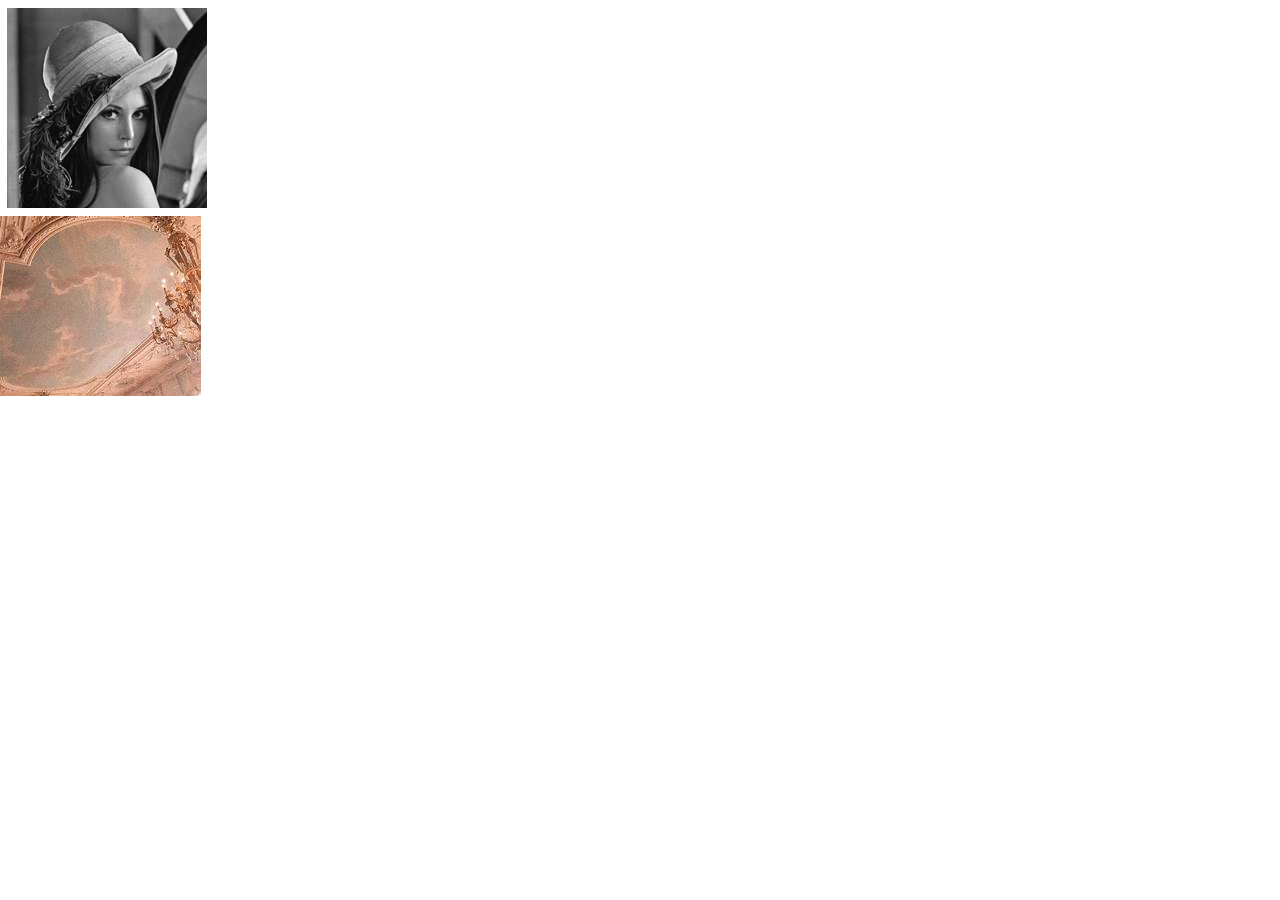
<file: Position/index.html>
<!DOCTYPE html>
<html lang="en">
<head>
    <meta charset="UTF-8">
    <meta name="viewport" content="width=device-width, initial-scale=1.0">
    <title>Document</title>
    <link rel="stylesheet" href="./style.css">
</head>
<body>
    <div class="container">
        <div class="child-1">
            <img src="./img/example 1.jpg" alt="">
        </div>
        <div class="child-2">
            <img src="./img/example 2.jpg" alt="">
        </div>
    </div>
</body>
</html>
</file>
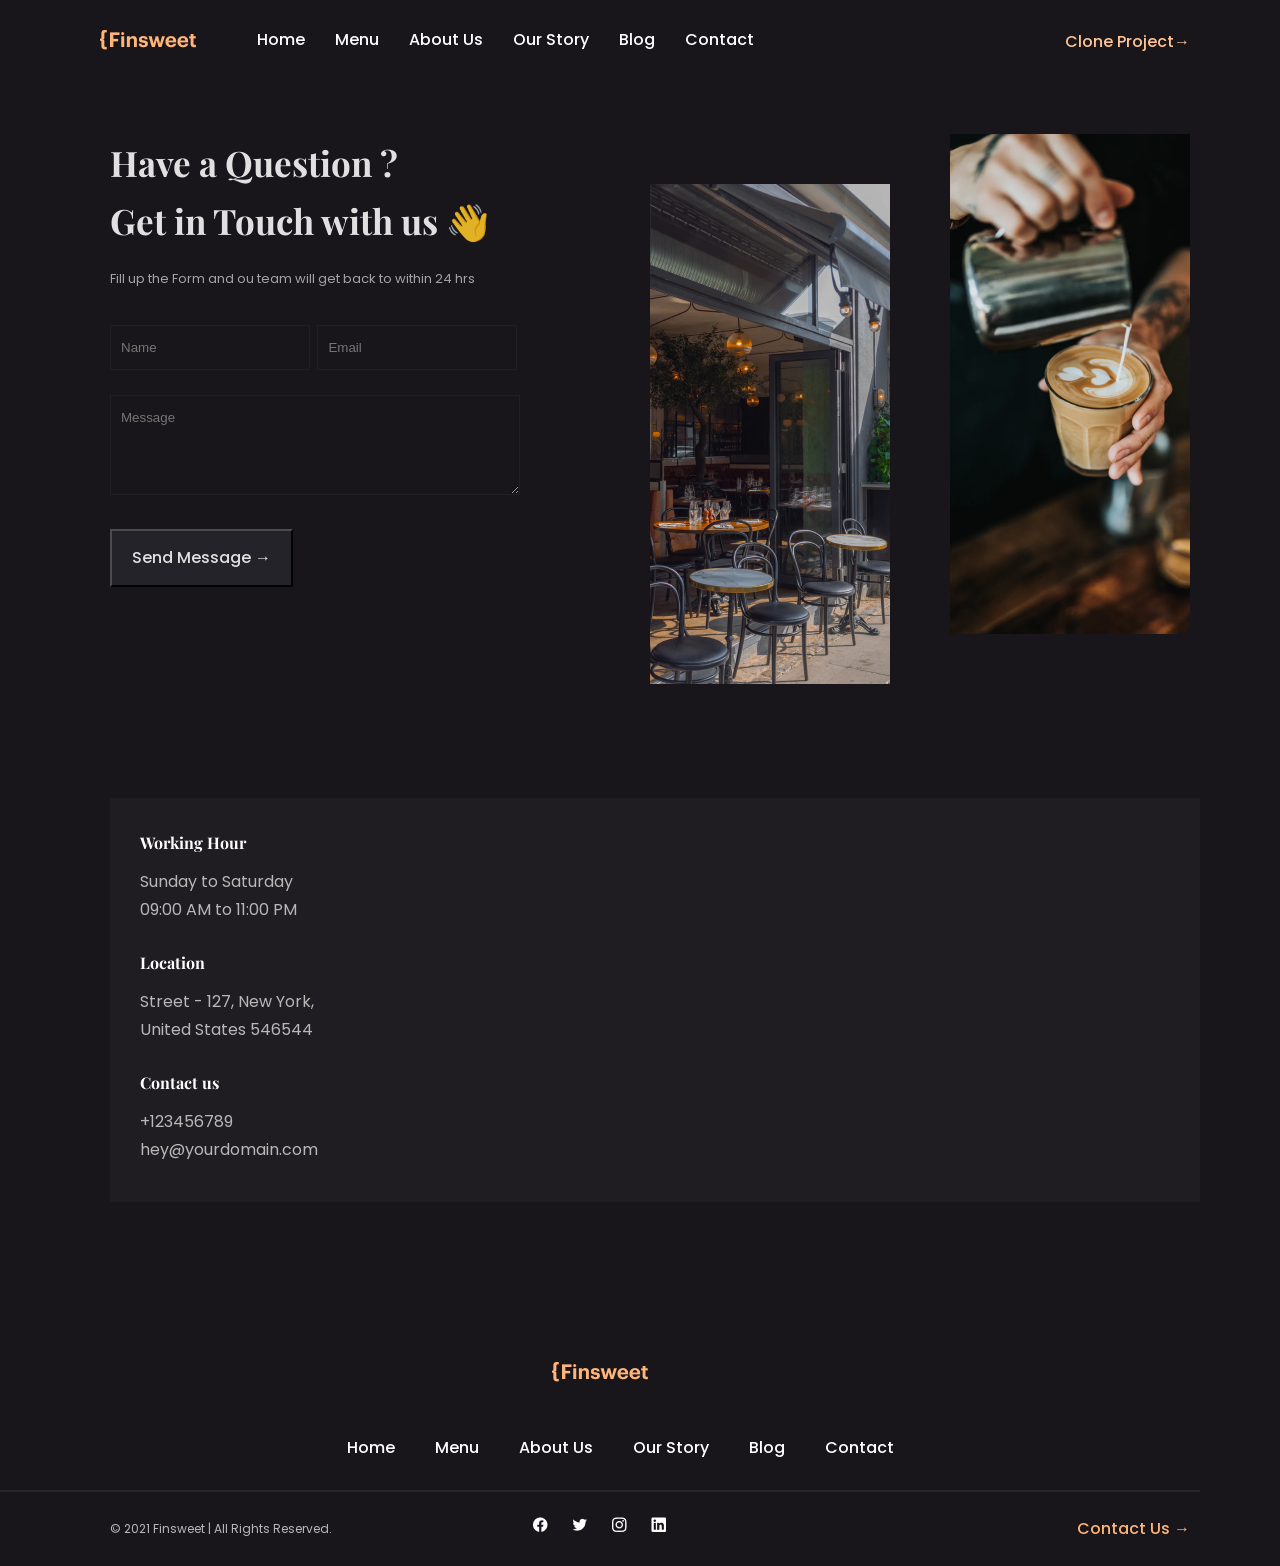
<file: LocalStorage/Nizam/index.html>
<!DOCTYPE html>
<html lang="en">

<head>
    <meta charset="UTF-8">
    <meta name="viewport" content="width=device-width, initial-scale=1.0">
    <title>Contact Us</title>
    <link rel="icon" type="image/png" href="./Images/PageIcon.png">
    <link rel="stylesheet" href="./style.css">
    <link rel="preconnect" href="https://fonts.googleapis.com">
    <link rel="preconnect" href="https://fonts.gstatic.com" crossorigin>
    <link href="https://fonts.googleapis.com/css2?family=Poppins:wght@500&display=swap" rel="stylesheet">
    <link rel="preconnect" href="https://fonts.googleapis.com">
    <link rel="preconnect" href="https://fonts.gstatic.com" crossorigin>
    <link href="https://fonts.googleapis.com/css2?family=Playfair+Display:wght@700&display=swap" rel="stylesheet">
</head>

<body>
    <!-- HEADER START -->
    <header>
        <div class="container">
            <div class="left">
                <a href="./index.html"><img src="./Images/Logo.png" alt="logo"></a>
            </div>
            <nav>
                <ul>
                    <li><a href="./index.html">Home</a></li>
                    <li><a href="../Neman/index.html">Menu</a></li>
                    <li><a href="#">About Us</a></li>
                    <li><a href="#">Our Story</a></li>
                    <li><a href="../Murad/index.html">Blog</a></li>
                    <li><a href="./index.html">Contact</a></li>
                </ul>
            </nav>
            <div class="right">
                <a href="../BlogInnerPage/bloginner.html">Clone Project&rarr;</a>
            </div>
        </div>
    </header>
    <!-- HEADER END -->
    <!-- MAIN START -->
    <!-- CONTACTUS-CONTAINER START -->
    <div class="contactus-container">
        <div class="text">
            <h2>Have a Question ?<br>
                Get in Touch with us 👋</h2>
            <p>
                Fill up the Form and
                ou team will get back
                to within 24 hrs
            </p>
            <label for="name"></label>
            <input class="name" type="text" name="name" id="name" placeholder="Name">
            <label for="email"></label>
            <input class="email" type="email" name="email" id="email" placeholder="Email"><br>
            <textarea class="message" name="message" id="message" placeholder="Message"></textarea><br>
            <button class="button1" onclick="getData(successName(), successMessage(),successMail())">Send Message &rarr;</button>
            <span class="emailMessage"></span>
            <span class="nameMessage"></span>
            <span class="messageMessage"></span>
        </div>
        <div class="photo">
            <div class="left-photo">
                <img src="./Images/Contact Image 1.png" alt="Image 1">
            </div>
            <div class="right-photo">
                <img src="./Images/Contact Image 2.png" alt="Image 2">
            </div>
        </div>
    </div>
    <!-- CONTACTUS-CONTAINER END -->
    <!-- CONTAINER MAIN-9 START -->
    <div class="container-main-9">
        <div class="maps">
            <h4>Working Hour</h4>
            <p>Sunday to Saturday
                09:00 AM to 11:00 PM</p>
            <h4>Location</h4>
            <p id="localp">Street - 127, New York, United States
                546544</p>
            <h4>Contact us</h4>
            <p>+123456789 hey@yourdomain.com</p>
        </div>
        <div class="maps">
            <iframe
                src="https://www.google.com/maps/embed?pb=!1m18!1m12!1m3!1d547663.707597115!2d-74.31941550701448!3d40.754663622573275!2m3!1f0!2f0!3f0!3m2!1i1024!2i768!4f13.1!3m3!1m2!1s0x89c24fa5d33f083b%3A0xc80b8f06e177fe62!2z0J3RjNGOLdCZ0L7RgNC6LCDQodCo0JA!5e0!3m2!1sru!2saz!4v1686308976545!5m2!1sru!2saz"
                width="700" height="400" style="border:0;" allowfullscreen="" loading="lazy"
                referrerpolicy="no-referrer-when-downgrade"></iframe>
        </div>
    </div>
    <!-- CONTAINER-9 END -->
    <!-- FOOTER-1 START -->
    <footer class="footer-1">
        <div>
            <a href="./index.html"><img src="./Images/Logo.png" alt="Logo"></a>
        </div>
        <div class="footer-link">
            <ul>
                <li><a href="./index.html">Home</a></li>
                <li><a href="../Neman/index.html">Menu</a></li>
                <li><a href="#">About Us</a></li>
                <li><a href="#">Our Story</a></li>
                <li><a href="../Murad/index.html">Blog</a></li>
                <li><a href="./index.html">Contact</a></li>
            </ul>
            <div class="border"></div>
        </div>
        <div class="footer-2">
            <div class="footer-left ">
                <p>© 2021 Finsweet | All rights reserved.</p>
            </div>
            <div class="footer-link-2">
                <img src="./Images/FACEBOOK LOGO.png" alt="Facebook">
                <img src="./Images/TWITTER LOGO.png" alt="Twitter">
                <img src="./Images/INSTAGRAM LOGO.png" alt="Instagram">
                <img src="./Images/IN LOGO.png" alt="In">
            </div>
            <div class="footer-right">
                <button><a href="./contact us.html">Contact Us &rarr;</a></button>
            </div>
        </div>
    </footer>
    <!-- FOOTER-1 END -->
    <!-- FOOTER-2 START -->
    <script src="./script.js"></script>
</body>

</html>
</file>
<file: Position/style.css>
*{
    box-sizing: border-box;
    margin: 0;
    padding: 0;
    text-decoration: none;
    list-style: none;
}
.container .child-1{
    position: ;
}

.container .child-2{
    
}
</file>
<file: LocalStorage/Nizam/style.css>
* {
        margin: 0;
        padding: 0;
        box-sizing: border-box;
        font-family: 'Montserrat', sans-serif;
        list-style: none;
        text-decoration: none;
    }

body {
    background-color: #19161B;
    max-width: 1200px;
}

/* HEADER START */

.container {
    display: flex;
    justify-content: space-between;
}

.container .left img {
    margin: 30px 0 30px 100px;
    color: #FFB577;
    cursor: pointer;
}

.container .right a {
    display: flex;
    margin: 30px 10px 30px 250px;
}

.container nav ul {
    display: flex;
}

.container nav ul a {
    display: flex;
    margin: 28px 15px;
    font-family: 'Poppins';
    font-style: normal;
    font-weight: 500;
    font-size: 16px;
    line-height: 24px;
    text-transform: capitalize;
    color: #FFFFFF;
    cursor: pointer;

}

.container nav ul a:hover {
    color: #FFC492;
}

.container .right a {
    font-family: 'Poppins';
    font-style: normal;
    font-weight: 500;
    font-size: 16px;
    line-height: 24px;
    color: #FFC492;
    cursor: pointer;
}

.container .right a:hover {
    color: white;
}


/* HEADER END  */

/* MAIN START */

/* CONTACTUS-CONTAINER START */

.contactus-container {
    display: flex;
    margin-top: 50px;
}

.contactus-container .photo {
    display: flex;
    margin-left: 130px;
}

.contactus-container .text {
    margin-left: 110px;
}

.contactus-container .text h2 {
    width: 390px;
    height: 116px;
    font-family: 'Playfair Display';
    font-style: normal;
    font-weight: 700;
    font-size: 35px;
    line-height: 58px;
    color: #FFFFFF;
    opacity: 0.87;
}

.contactus-container .text p {
    width: 375px;
    height: 10px;
    font-family: 'Poppins';
    font-style: normal;
    font-weight: 400;
    font-size: 13px;
    line-height: 28px;
    color: #FFFFFF;
    opacity: 0.6;
    margin-top: 15px;
    margin-bottom: 50px;
}

.contactus-container .text .name {
    background-color: #19161B;
    color: #FFFFFF;
    padding: 14px 10px;
    width: 200px;
    border: 1px solid rgba(255, 255, 255, 0.04);
}
.contactus-container .text .name:hover{
    color:#FFB577;
    border-color: rgb(58, 58, 58);
}

.contactus-container .text .email {
    background-color: #19161B;
    color: #FFFFFF;
    padding: 14px 10px;
    width: 200px;
    border: 1px solid rgba(255, 255, 255, 0.04);
    margin-left: 3px;
}
.contactus-container .text .email:hover{
    color:#FFB577;
    border-color: rgb(58, 58, 58);
}

.contactus-container .text .message {
    background-color: #19161B;
    color: #FFFFFF;
    padding: 14px 10px;
    border: 1px solid rgba(255, 255, 255, 0.04);
    margin-top: 25px;
    width: 410px;
    height: 100px;
    margin-bottom: 30px;
}
.contactus-container .text .message:hover{
    color: #FFB577;
    border-color: rgb(58, 58, 58);
}

.contactus-container .text .button1 {
    font-family: 'Poppins';
    font-style: normal;
    font-weight: 500;
    font-size: 16px;
    line-height: 24px;
    color: #FFFFFF;
    opacity: 0.87;
    background: #27252D;
    padding: 15px 20px;
}
.contactus-container .text .button1:hover{
    color: #FFB577;
}

.contactus-container .photo .left-photo {
    margin-top: 50px;
}

.contactus-container .photo .right-photo {
    margin-left: 60px;
}

/* CONTACTUS-CONTAINER END */
/* MAIN-9 START */

.container-main-9 {
    display: flex;
    justify-content: space-between;
    margin-top: 110px;
    margin-left: 110px;
    background: #1F1D21;
}

.container-main-9 .maps h4 {
    width: 150px;
    height: 30px;
    font-family: 'Playfair Display';
    font-style: normal;
    font-weight: 700;
    font-size: 16px;
    line-height: 30px;
    color: #FFFFFF;
    margin-top: 30px;
    margin-left: 30px;
}

.container-main-9 .maps p {
    width: 180px;
    height: 50px;
    font-family: 'Poppins';
    font-style: normal;
    font-weight: 400;
    font-size: 16px;
    line-height: 28px;
    color: #B8B8B8;
    margin-top: 10px;
    margin-left: 30px;
    margin-bottom: 30px;
}

#localp {
    width: 180px;
}

.container-main-9 .maps iframe {
    mix-blend-mode: luminosity;
    opacity: 0.7;
    margin-right: 2px;
}

/* MAIN-9 END */
/* FOOTER-1 START */


.footer-1 {
    text-align: center;
    margin-top: 160px;
}

.footer-1 .footer-link ul {
    display: flex;
    bottom: 35%;
    font-family: 'Poppins';
    font-style: normal;
    font-weight: 500;
    font-size: 16px;
    line-height: 24px;
    text-transform: capitalize;
    color: #FFFFFF;
    cursor: pointer;
    justify-content: center;
    margin-top: 50px;
}

.footer-1 .footer-link ul a {
    margin-left: 40px;
    left: 43.22%;
    right: 52.28%;
    top: 64.18%;
    bottom: 29.07%;
    font-family: 'Poppins';
    font-style: normal;
    font-weight: 500;
    font-size: 16px;
    line-height: 24px;
    text-transform: capitalize;
    color: #FFFFFF;
}

.footer-1 .footer-link ul a:hover {
    color: #FFB577;
}

.footer-1 .border {
    width: 100%;
    border: 1px solid white;
    opacity: 0.07;
    margin-top: 30px;
}

/* FOOTER-1 END */

/* FOOTER-2 START */

.footer-2 {
    display: flex;
    justify-content: space-between;
    margin-top: 25px;
    margin-bottom: 25px;
    margin-left: 110px;
    margin-right: 10px;
}

.footer-2 .footer-left p {
    font-family: 'Poppins';
    font-style: normal;
    font-weight: 400;
    font-size: 12px;
    line-height: 24px;
    text-transform: capitalize;
    color: #B8B8B8;
}

.footer-2 .footer-link-2 img {
    margin-right: 20px;
}

.footer-2 .footer-right button {
    font-family: 'Poppins';
    font-style: normal;
    font-weight: 500;
    font-size: 16px;
    line-height: 24px;
    background-color: #19161B;
    border: none;
    outline: none;
}

.footer-2 .footer-right button a {
    font-family: 'Poppins';
    font-style: normal;
    font-weight: 500;
    font-size: 16px;
    line-height: 24px;
    color: #FFB577;
}

.footer-2 .footer-right button a:hover {
    color:white;
}

.footer-2 .footer-link-2 {
    margin-right: 190px;
}

/* JAVA SCRIPT STYLE START */



.emailMessage{
    color: red;
}

.nameMessage{
    color: red;
}
.messageMessage{
    color: red ;
}


/* JAVA SCRIPT STYLE END */
</file>
